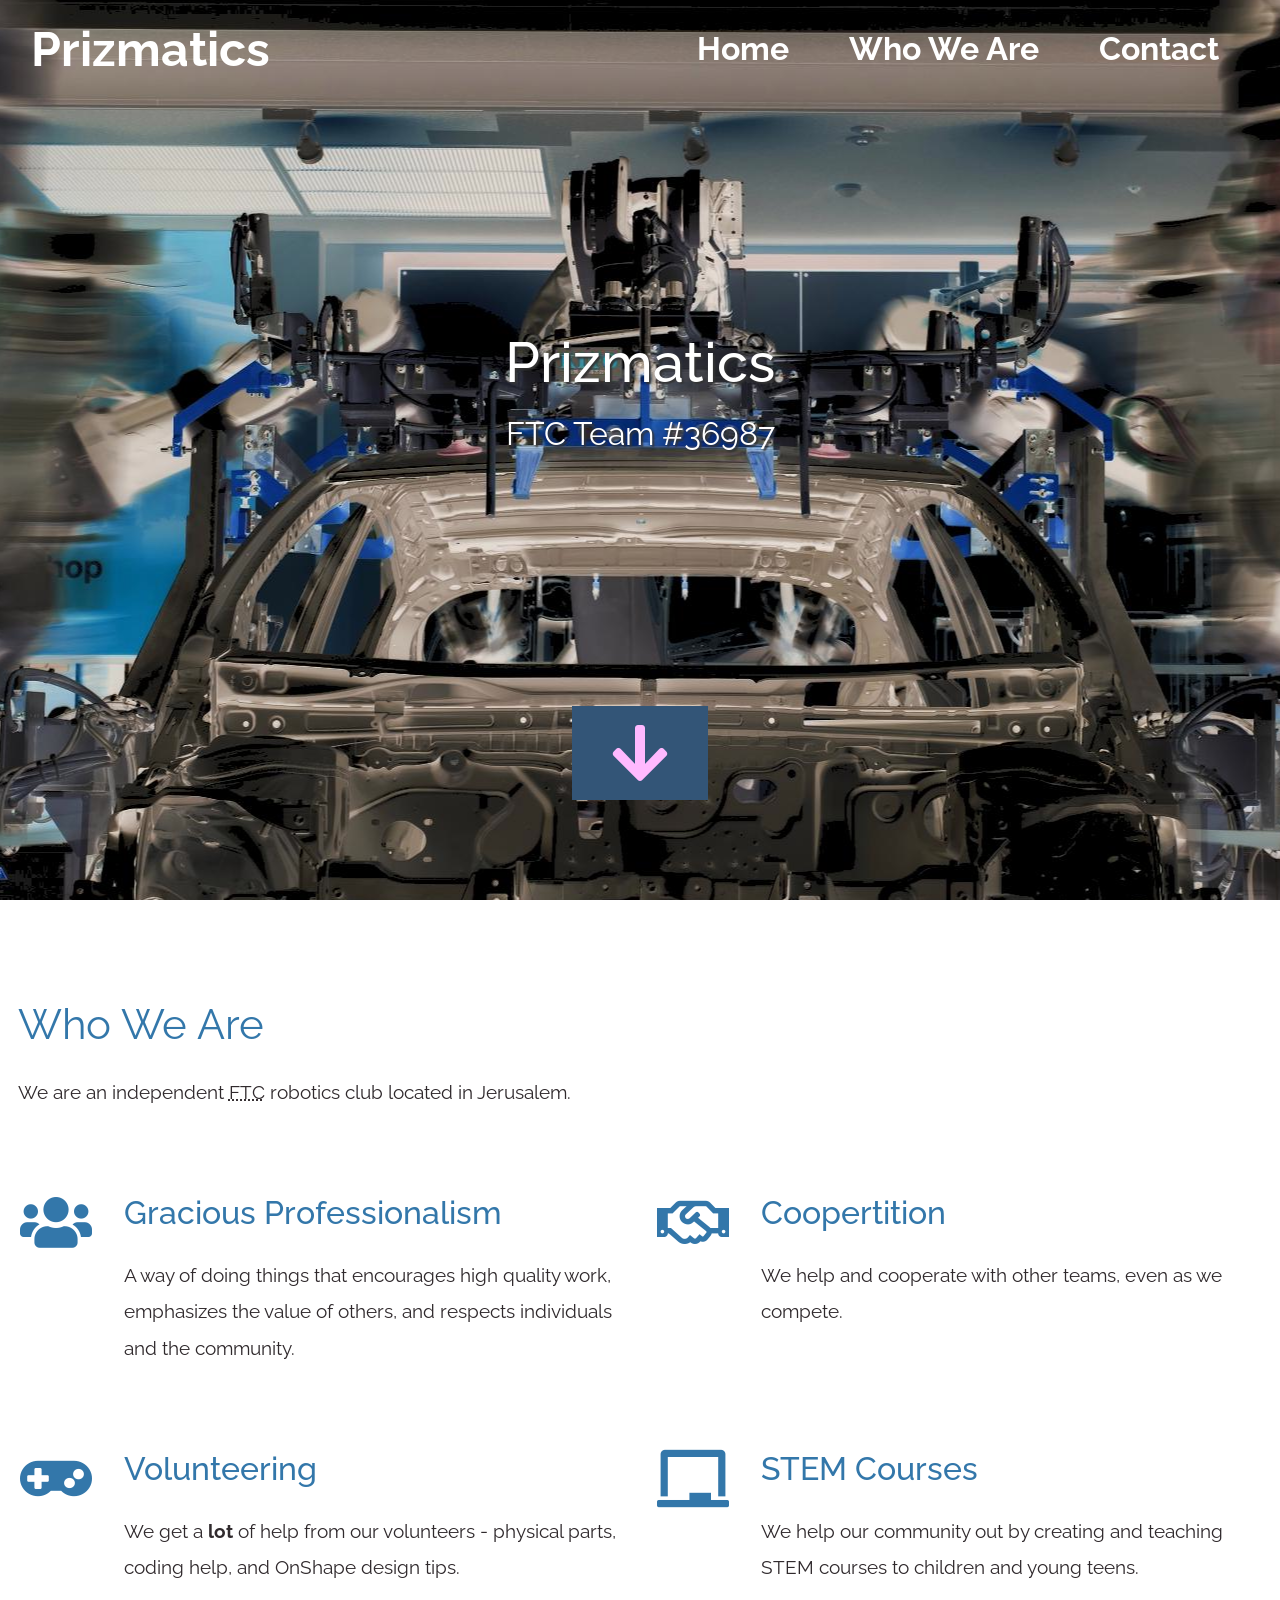
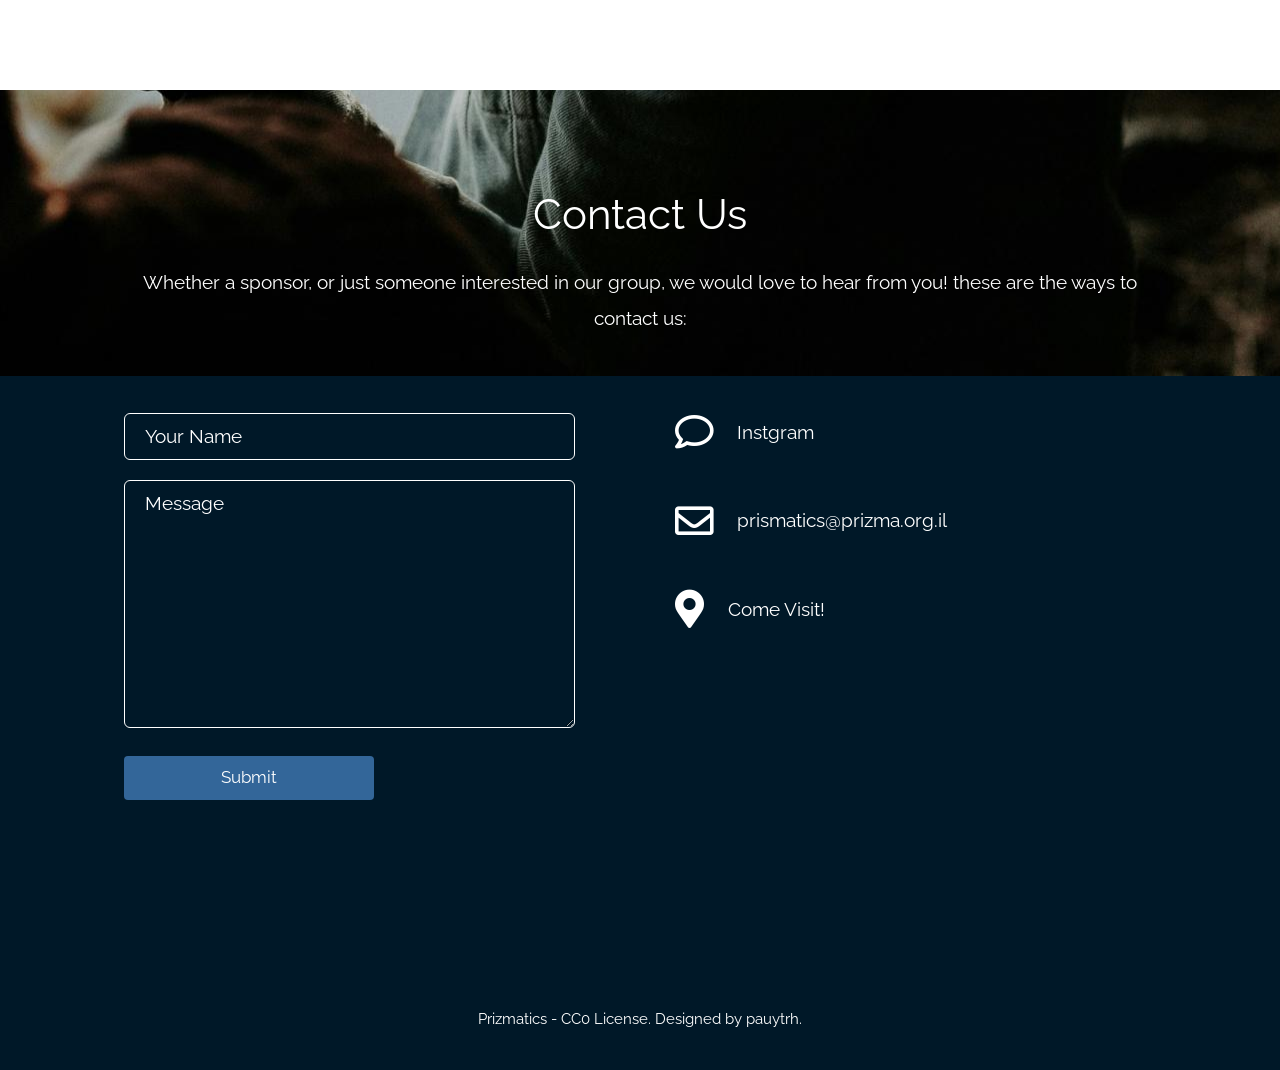
<file: index.html>
<!doctype html>
<html lang="en">
<head>
    <meta charset="UTF-8" />
    <meta name="viewport" content="width=device-width, initial-scale=1.0" />
    <title>Prizmatics FTC - #36987</title>
    <meta name="description" content="Prizmatics is an independent FTC team." />
    <link href="img/icon.png" rel="icon" type="image/x-icon" />
    <link rel="stylesheet" href="fontawesome-5.5/css/all.min.css" />
    <link rel="stylesheet" href="slick/slick.css" />
    <link rel="stylesheet" href="slick/slick-theme.css" />
    <link rel="stylesheet" href="magnific-popup/magnific-popup.css" />
    <link rel="stylesheet" href="css/bootstrap.min.css" />
    <link rel="stylesheet" href="css/tooplate-infinite-loop.css" />
</head>
<body>
<section id="infinite" class="text-white tm-font-big tm-parallax">
    <nav class="navbar navbar-expand-md tm-navbar" id="tmNav">
        <div class="container">
            <div class="tm-next"><a href="#infinite" class="navbar-brand">Prizmatics</a></div>
            <button
                    class="navbar-toggler"
                    type="button"
                    data-toggle="collapse"
                    data-target="#navbarSupportedContent"
                    aria-controls="navbarSupportedContent"
                    aria-expanded="false"
                    aria-label="Toggle navigation"
            >
                <i class="fas fa-bars navbar-toggler-icon"></i>
            </button>
            <div class="collapse navbar-collapse" id="navbarSupportedContent">
                <ul class="navbar-nav ml-auto">
                    <li class="nav-item"><a class="nav-link tm-nav-link" href="#infinite">Home</a></li>
                    <li class="nav-item"><a class="nav-link tm-nav-link" href="#whoweare">Who We Are</a></li>
                    <li class="nav-item"><a class="nav-link tm-nav-link" href="#contact">Contact</a></li>
                </ul>
            </div>
        </div>
    </nav>
    <div class="text-center tm-hero-text-container">
        <div class="tm-hero-text-container-inner">
            <h2 class="tm-hero-title">Prizmatics</h2>
            <p class="tm-hero-subtitle">FTC Team #36987<br /></p>
        </div>
    </div>
    <div class="tm-next tm-intro-next">
        <a href="#whoweare" class="text-center tm-down-arrow-link">
            <i class="fas fa-2x fa-arrow-down tm-down-arrow"></i>
        </a>
    </div>
</section>
<section id="whoweare" class="tm-section-pad-top">
    <div class="container">
        <div class="row tm-content-box">
            <div class="col-lg-12 col-xl-12">
                <div class="tm-intro-text-container">
                    <h2 class="tm-text-primary mb-4 tm-section-title">Who We Are</h2>
                    <p class="mb-4 tm-intro-text">
                        We are an independent <abbr title="FIRST Tech Challenge">FTC</abbr> robotics club
                        located in Jerusalem.
                    </p>
                </div>
            </div>
        </div>
        <div class="row tm-content-box">
            <div class="col-lg-1"><i class="fas fa-3x fa-users text-center tm-icon"></i></div>
            <div class="col-lg-5">
                <div class="tm-intro-text-container">
                    <h2 class="tm-text-primary mb-4">Gracious Professionalism</h2>
                    <p class="mb-4 tm-intro-text">
                        A way of doing things that encourages high quality work, emphasizes the value of others,
                        and respects individuals and the community.
                    </p>
                </div>
            </div>
            <div class="col-lg-1"><i class="far fa-3x fa-handshake text-center tm-icon"></i></div>
            <div class="col-lg-5">
                <div class="tm-intro-text-container">
                    <h2 class="tm-text-primary mb-4">Coopertition</h2>
                    <p class="mb-4 tm-intro-text">
                        We help and cooperate with other teams, even as we compete.
                    </p>
                </div>
            </div>
        </div>
        <div class="row tm-content-box">
            <div class="col-lg-1"><i class="fas fa-3x fa-gamepad text-center tm-icon"></i></div>
            <div class="col-lg-5">
                <div class="tm-intro-text-container">
                    <h2 class="tm-text-primary mb-4">Volunteering</h2>
                    <p class="mb-4 tm-intro-text">
                        We get a <b>lot</b> of help from our volunteers - physical parts, coding help, and
                        OnShape design tips.
                    </p>
                </div>
            </div>
            <div class="col-lg-1"><i class="fas fa-3x fa-chalkboard text-center tm-icon"></i></div>
            <div class="col-lg-5">
                <div class="tm-intro-text-container">
                    <h2 class="tm-text-primary mb-4">STEM Courses</h2>
                    <p class="mb-4 tm-intro-text">
                        We help our community out by creating and teaching STEM courses to children and young
                        teens.
                    </p>
                </div>
            </div>
        </div>
    </div>
</section>
<section id="contact" class="tm-section-pad-top tm-parallax-2">
    <div class="container tm-container-contact">
        <div class="row">
            <div class="text-center col-12">
                <h2 class="tm-section-title mb-4">Contact Us</h2>
                <p class="mb-5">
                    Whether a sponsor, or just someone interested in our group, we would love to hear from you!
                    these are the ways to contact us:
                </p>
                <br />
            </div>
            <div class="col-sm-12 col-md-6">
                <form action="mailto:prismatics@prizma.org.il" method="post" enctype="text/plain">
                    <label for="name"></label
                    ><input
                        id="name"
                        name="name"
                        type="text"
                        placeholder="Your Name"
                        class="tm-input"
                        required
                />
                    <label for="message"></label
                    ><textarea
                        id="message"
                        name="message"
                        rows="8"
                        placeholder="Message"
                        class="tm-input"
                        required
                ></textarea>
                    <button type="submit" class="btn tm-btn-submit">Submit</button>
                </form>
            </div>
            <div class="col-sm-12 col-md-6">
                <div class="contact-item">
                    <a rel="nofollow" href="https://www.instgram.com/prismatics_ftc" class="item-link">
                        <i class="far fa-2x fa-comment mr-4"></i> <span class="mb-0">Instgram</span>
                    </a>
                </div>
                <div class="contact-item">
                    <a rel="nofollow" href="mailto:prismatics@prizma.org.il" class="item-link">
                        <i class="far fa-2x fa-envelope mr-4"></i>
                        <span class="mb-0">prismatics@prizma.org.il</span>
                    </a>
                </div>
                <div class="contact-item">
                    <a rel="nofollow" href="https://maps.app.goo.gl/Fa8tNoUrFJ2h1LtKA" class="item-link">
                        <i class="fas fa-2x fa-map-marker-alt mr-4"></i> <span class="mb-0">Come Visit!</span>
                    </a>
                </div>
                <div class="contact-item">&nbsp;</div>
            </div>
        </div>
    </div>
    <footer class="text-center small tm-footer">
        <p class="mb-0">
            Prizmatics - CC0 License. Designed by <a href="https://github.com/pauytrh2">pauytrh</a>.
        </p>
    </footer>
</section>
<script src="js/jquery-1.9.1.min.js"></script>
<script src="slick/slick.min.js"></script>
<script src="magnific-popup/jquery.magnific-popup.min.js"></script>
<script src="js/easing.min.js"></script>
<script src="js/jquery.singlePageNav.min.js"></script>
<script src="js/bootstrap.min.js"></script>
<script>
    function getOffSet() {
        var _offset = 450;
        var windowHeight = window.innerHeight;

        if (windowHeight > 500) {
            _offset = 400;
        }
        if (windowHeight > 680) {
            _offset = 300;
        }
        if (windowHeight > 830) {
            _offset = 210;
        }

        return _offset;
    }

    function setParallaxPosition($doc, multiplier, $object) {
        var offset = getOffSet();
        var from_top = $doc.scrollTop(),
            bg_css = "center " + (multiplier * from_top - offset) + "px";
        $object.css({ "background-position": bg_css });
    }

    var background_image_parallax = function ($object, multiplier, forceSet) {
        multiplier = typeof multiplier !== "undefined" ? multiplier : 0.5;
        multiplier = 1 - multiplier;
        var $doc = $(document);

        if (forceSet) {
            setParallaxPosition($doc, multiplier, $object);
        } else {
            $(window).scroll(function () {
                setParallaxPosition($doc, multiplier, $object);
            });
        }
    };

    var background_image_parallax_2 = function ($object, multiplier) {
        multiplier = typeof multiplier !== "undefined" ? multiplier : 0.5;
        multiplier = 1 - multiplier;
        var $doc = $(document);
        $object.css({ "background-attachment": "fixed" });

        $(window).scroll(function () {
            if ($(window).width() > 768) {
                var firstTop = $object.offset().top,
                    pos = $(window).scrollTop(),
                    yPos = Math.round(multiplier * (firstTop - pos) - 186);

                var bg_css = "center " + yPos + "px";

                $object.css({ "background-position": bg_css });
            } else {
                $object.css({ "background-position": "center" });
            }
        });
    };

    $(function () {
        background_image_parallax($(".tm-parallax"), 0.3, false);
        background_image_parallax_2($("#contact"), 0.8);
        background_image_parallax_2($("#testimonials"), 0.8);

        window.addEventListener(
            "resize",
            function () {
                background_image_parallax($(".tm-parallax"), 0.3, true);
            },
            true
        );

        $(window).scroll(function (e) {
            if ($(document).scrollTop() > 120) {
                $(".tm-navbar").addClass("scroll");
            } else {
                $(".tm-navbar").removeClass("scroll");
            }
        });

        $("#tmNav a").on("click", function () {
            $(".navbar-collapse").removeClass("show");
        });

        $("#tmNav").singlePageNav({
            easing: "easeInOutExpo",
            speed: 600,
        });

        $("a").on("click", function (event) {
            if (this.hash !== "") {
                event.preventDefault();
                var hash = this.hash;

                $("html, body").animate(
                    {
                        scrollTop: $(hash).offset().top,
                    },
                    600,
                    "easeInOutExpo",
                    function () {
                        window.location.hash = hash;
                    }
                );
            }
        });

        $(".tm-gallery").magnificPopup({
            delegate: "a",
            type: "image",
            gallery: { enabled: true },
        });

        $(".tm-testimonials-carousel").slick({
            dots: true,
            prevArrow: false,
            nextArrow: false,
            infinite: false,
            slidesToShow: 3,
            slidesToScroll: 1,
            responsive: [
                {
                    breakpoint: 992,
                    settings: {
                        slidesToShow: 2,
                    },
                },
                {
                    breakpoint: 768,
                    settings: {
                        slidesToShow: 2,
                    },
                },
                {
                    breakpoint: 480,
                    settings: {
                        slidesToShow: 1,
                    },
                },
            ],
        });

        $(".tm-gallery").slick({
            dots: true,
            infinite: false,
            slidesToShow: 5,
            slidesToScroll: 2,
            responsive: [
                {
                    breakpoint: 1199,
                    settings: {
                        slidesToShow: 4,
                        slidesToScroll: 2,
                    },
                },
                {
                    breakpoint: 991,
                    settings: {
                        slidesToShow: 3,
                        slidesToScroll: 2,
                    },
                },
                {
                    breakpoint: 767,
                    settings: {
                        slidesToShow: 2,
                        slidesToScroll: 1,
                    },
                },
                {
                    breakpoint: 480,
                    settings: {
                        slidesToShow: 1,
                        slidesToScroll: 1,
                    },
                },
            ],
        });
    });
</script>
</body>
</html>
</file>
<file: css/tooplate-infinite-loop.css>
@import url("https://fonts.googleapis.com/css?family=Raleway:100,300,400,500,700,900");

body {
    font-family: "Raleway", sans-serif;
    font-size: 1.2em;
    color: #302a2d;
    margin: 0;
    padding: 0;
    overflow-x: hidden;
}

a {
    transition: all 0.3s ease;
    color: black;
}

a:hover,
a:focus {
    text-decoration: none;
    color: #d40;
}

a:focus {
    outline: none;
}

.btn {
    padding: 8px 32px;
}

.btn:hover {
    background-color: #ced4da;
}

blockquote {
    font-size: 0.86em;
    line-height: 1.8em;
}

.tm-section-pad-top {
    padding-top: 80px;
    padding-bottom: 40px;
}

.tm-content-box {
    padding-top: 20px;
    padding-bottom: 40px;
}

.tm-text-primary {
    color: #37a;
}

.tm-font-big {
    font-size: 2rem;
}

.tm-btn-primary {
    color: white;
    background-color: #369;
    padding: 14px 30px;
}

.tm-btn-primary:hover,
.tm-btn-primary:focus {
    color: white;
    background-color: #38b;
}

/* Navbar */

.tm-navbar {
    position: fixed;
    width: 100%;
    z-index: 1000;
    background-color: transparent;
    transition: all 0.3s ease;
}

.tm-navbar.scroll {
    background-color: white;
    border-bottom: 1px solid #e9ecef;
}

.navbar-brand {
    color: white;
    font-size: 3rem;
    font-weight: bold;
}

.navbar-brand:hover,
.tm-navbar.scroll .navbar-brand:hover {
    color: #38b;
}

.tm-navbar.scroll .navbar-brand {
    color: #369;
}

.nav-item {
    list-style: none;
}

.tm-nav-link {
    color: white;
    font-weight: bold;
}

.tm-navbar.scroll .tm-nav-link {
    color: #369;
}

.tm-navbar.scroll .tm-nav-link:hover,
.tm-navbar.scroll .tm-nav-link.current,
.tm-nav-link:hover {
    color: black;
    background-color: #369;
}

.navbar-toggler {
    border: 1px solid white;
    padding-left: 10px;
    padding-right: 10px;
}

.navbar-toggler-icon {
    color: white;
    padding-top: 6px;
}

.tm-navbar.scroll .navbar-toggler {
    border: 1px solid #707070;
}

.tm-navbar.scroll .navbar-toggler-icon {
    color: #707070;
}

/* Hero */

#infinite {
    background-color: #222;
    background-image: url(../img/1.png);
    background-repeat: no-repeat;
    height: 100vh;
    min-height: 375px;
    position: relative;
}

@media (min-height: 600px) and (min-width: 1920px) {
    #infinite {
        background-size: cover;
    }
}

@media (min-height: 830px) {
    #infinite {
        background-position: center -210px;
    }
}

@media (min-height: 680px) and (max-height: 829px) {
    #infinite {
        background-position: center -300px;
    }
}

@media (min-height: 500px) and (max-height: 679px) {
    #infinite {
        background-position: center -400px;
    }
}

@media (max-height: 499px) {
    #infinite {
        background-position: center -450px;
    }
}

.tm-hero-text-container {
    width: 100%;
    height: 100%;
    display: flex;
    flex-flow: column;
    justify-content: center;
}

.tm-hero-text-container-inner {
    margin-top: -90px;
}

.tm-hero-title {
    font-size: 3.5rem;
    text-shadow: 2px 2px 2px #333;
}

.tm-hero-subtitle {
    text-shadow: 2px 2px 2px #333;
}

.tm-intro-next {
    position: absolute;
    bottom: 100px;
    left: 0;
    right: 0;
}

@media (max-height: 480px) {
    .tm-hero-text-container-inner {
        margin-top: -40px;
    }

    .tm-intro-next {
        bottom: 20px;
    }
}

.tm-down-arrow-link {
    display: block;
    margin-top: 18%;
}

.tm-down-arrow {
    color: #ffb9ff;
    cursor: pointer;
    background: #357;
    padding: 15px 40px;
    transition: all 0.3s ease;
}

.tm-down-arrow:hover,
.tm-down-arrow:focus {
    color: #fff;
    background: #37a;
    padding: 20px 50px;
}

/* Introduction */

#introduction {
    padding-bottom: 100px;
}

.tm-section-title {
    font-size: 2.6rem;
    font-weight: normal;
}

.tm-intro-text {
    font-size: 1.2rem;
}

.tm-icon {
    display: block;
    color: #37a;
}

.tm-continue {
    padding: 20px 0 30px 0;
}

/* Testimonials */
#testimonials {
    color: white;
    background-image: url(../img/infinite-loop-02.jpg);
    background-size: cover;
    background-repeat: no-repeat;
    background-size: 100%;
    position: relative;
}

@media (max-width: 991px) {
    #testimonials {
        background-image: url(../img/infinite-loop-02-mobile.jpg);
    }
}

.tm-testimonials-content {
    position: relative;
    z-index: 100;
}

.tm-bg-overlay {
    width: 100%;
    height: 100%;
    background: rgba(20, 70, 80, 0.2);
    position: absolute;
    top: 0;
    left: 0;
    right: 0;
    bottom: 0;
    z-index: 0;
}

.tm-testimonials-carousel {
    max-width: 1050px;
    margin: 0 auto;
}

.tm-testimonial-item {
    max-width: 290px;
    margin-left: 35px;
    margin-right: 35px;
}

.tm-testimonial-item img {
    border-radius: 50%;
    margin-bottom: 35px;
}

.tm-testimonial-item figcaption {
    text-align: right;
    font-style: italic;
    font-size: 1.1rem;
}

/* Work */

.tm-section-desc {
    max-width: 650px;
    width: 100%;
    font-size: 0.9rem;
}

.tm-gallery-container {
    padding-top: 70px;
    padding-bottom: 120px;
}

.tm-gallery-item {
    margin: 0 15px;
}

.slick-dots {
    bottom: -65px;
}

.slick-dots li {
    margin: 0 13px;
}

.slick-dots li button:hover:before,
.slick-dots li button:focus:before,
.slick-dots li.slick-active button:before {
    opacity: 1;
    color: #3ba0dd;
}

.tm-testimonials-carousel .slick-dots li button:before {
    color: white;
    opacity: 0.5;
}

.tm-testimonials-carousel .slick-dots li button:hover:before,
.tm-testimonials-carousel .slick-dots li button:focus:before,
.tm-testimonials-carousel .slick-dots li.slick-active button:before {
    color: white;
    opacity: 1;
}

.slick-dots li button:before {
    font-size: 18px;
}

/* Hover Effect */
/* Common style */
.grid figure {
    position: relative;
    float: left;
    overflow: hidden;
    background: #3085a3;
    text-align: center;
    cursor: pointer;
}

.grid figure img {
    position: relative;
    display: block;
    min-height: 100%;
    max-width: 100%;
    opacity: 0.8;
}

.grid figure figcaption {
    padding: 2em;
    color: #fff;
    text-transform: uppercase;
    font-size: 1.25em;
    -webkit-backface-visibility: hidden;
    backface-visibility: hidden;
}

.grid figure figcaption::before,
.grid figure figcaption::after {
    pointer-events: none;
}

.grid figure figcaption,
.grid figure figcaption > a {
    position: absolute;
    top: 0;
    left: 0;
    width: 100%;
    height: 100%;
}

/* Anchor will cover the whole item by default */
/* For some effects it will show as a button */
.grid figure figcaption > a {
    z-index: 1000;
    text-indent: 200%;
    white-space: nowrap;
    font-size: 0;
    opacity: 0;
}

.grid figure h2 {
    word-spacing: -0.15em;
    font-size: 0.9em;
    font-weight: 300;
}

.grid figure h2 span {
    font-weight: 600;
}

.grid figure h2,
.grid figure p {
    margin: 0;
}

.grid figure p {
    letter-spacing: 1px;
    font-size: 68.5%;
}

/*---------------*/
/***** Honey *****/
/*---------------*/

figure.effect-honey {
    background: #4a3753;
    max-width: 220px;
}

figure.effect-honey img {
    opacity: 1;
    -webkit-transition: opacity 0.35s;
    transition: opacity 0.35s;
}

figure.effect-honey:hover img {
    opacity: 0.4;
}

figure.effect-honey figcaption::before {
    position: absolute;
    bottom: 0;
    left: 0;
    width: 100%;
    height: 10px;
    background: #38c;
    content: "";
    -webkit-transform: translate3d(0, 10px, 0);
    transform: translate3d(0, 10px, 0);
}

figure.effect-honey h2 {
    position: absolute;
    bottom: 0;
    left: 0;
    padding: 1em 1.5em;
    width: 100%;
    text-align: left;
    -webkit-transform: translate3d(0, -30px, 0);
    transform: translate3d(0, -30px, 0);
}

figure.effect-honey h2 i {
    font-style: normal;
    opacity: 0;
    -webkit-transition:
        opacity 0.35s,
        -webkit-transform 0.35s;
    transition:
        opacity 0.35s,
        transform 0.35s;
    -webkit-transform: translate3d(0, -30px, 0);
    transform: translate3d(0, -30px, 0);
}

figure.effect-honey figcaption::before,
figure.effect-honey h2 {
    -webkit-transition: -webkit-transform 0.35s;
    transition: transform 0.35s;
}

figure.effect-honey:hover figcaption::before,
figure.effect-honey:hover h2,
figure.effect-honey:hover h2 i {
    opacity: 1;
    -webkit-transform: translate3d(0, 0, 0);
    transform: translate3d(0, 0, 0);
}

.tm-container-gallery {
    padding-top: 30px;
}

/* Contact */

#contact {
    color: white;
    background-color: #001828;
    background-image: url(../img/contact.jpg);
    background-position: center;
    background-repeat: no-repeat;
    min-height: 980px;
    position: relative;
    padding-bottom: 50px;
    padding-top: 100px;
}

.contact-item {
    margin-left: 20px;
    margin-bottom: 50px;
}

.item-link {
    display: flex;
    align-items: center;
}

.item-link i,
.item-link span {
    color: white;
    transition: all 0.3s ease;
}

.item-link:hover i,
.item-link:hover span {
    color: #3496d8;
}

.tm-input {
    margin: 0 0 20px 0;
    width: 90%;
    padding: 8px 20px;
    border-radius: 6px;
    border: 1px solid white;
    background: transparent;
    color: white;
}

.tm-btn-submit {
    font-size: 0.9em;
    color: #fff;
    background-color: #369;
    width: 50%;
    margin-bottom: 60px;
}

.tm-btn-submit:hover {
    color: #fff;
    background-color: #38b;
}

::placeholder {
    /* Chrome, Firefox, Opera, Safari 10.1+ */
    color: white;
    opacity: 1; /* Firefox */
}

:-ms-input-placeholder {
    /* Internet Explorer 10-11 */
    color: white;
}

::-ms-input-placeholder {
    /* Microsoft Edge */
    color: white;
}

.tm-footer {
    position: absolute;
    bottom: 35px;
    left: 0;
    right: 0;
    padding: 0 15px;
}

.tm-footer a {
    color: white;
}

.tm-footer a:hover {
    color: #9cf;
}

.tm-footer-link {
    color: white;
}

.tm-footer-link:hover,
.tm-footer-link:focus {
    color: #38b;
    text-decoration: none;
}

p {
    line-height: 1.9;
}

@media (min-width: 768px) {
    .tm-intro-text-container {
        padding-left: 0px;
    }

    .navbar-expand-md .navbar-nav .nav-link {
        padding-right: 30px;
        padding-left: 30px;
    }
}

@media (min-width: 1200px) {
    .container {
        max-width: 1275px;
    }

    .tm-container-gallery {
        max-width: 1290px;
    }

    .tm-container-contact {
        max-width: 1063px;
    }
}

@media (max-width: 991px) {
    .tm-intro-text-container {
        padding-left: 15px;
        padding-top: 30px;
        max-width: 600px;
        margin-left: auto;
        margin-right: auto;
    }

    .tm-intro-img {
        display: block;
        margin-left: auto;
        margin-right: auto;
    }

    .tm-btn-submit {
        margin-left: 0;
        margin-top: 20px;
    }
}

@media (max-width: 767px) {
    .navbar-nav {
        max-width: 200px;
        text-align: right;
    }

    .navbar-collapse {
        background-color: rgb(255, 255, 255);
        padding: 10px;
        border-radius: 3px;
    }

    .navbar-collapse .nav-link {
        color: #707070;
        padding-right: 20px;
    }
}

@media (max-width: 480px) {
    .tm-gallery-container {
        max-width: 220px;
        margin-left: auto;
        margin-right: auto;
    }

    .tm-gallery-container-2 {
        max-width: 350px;
    }

    .slick-dots li {
        margin: 0 8px;
    }

    .tm-gallery-item {
        margin: 0;
    }
}
</file>
